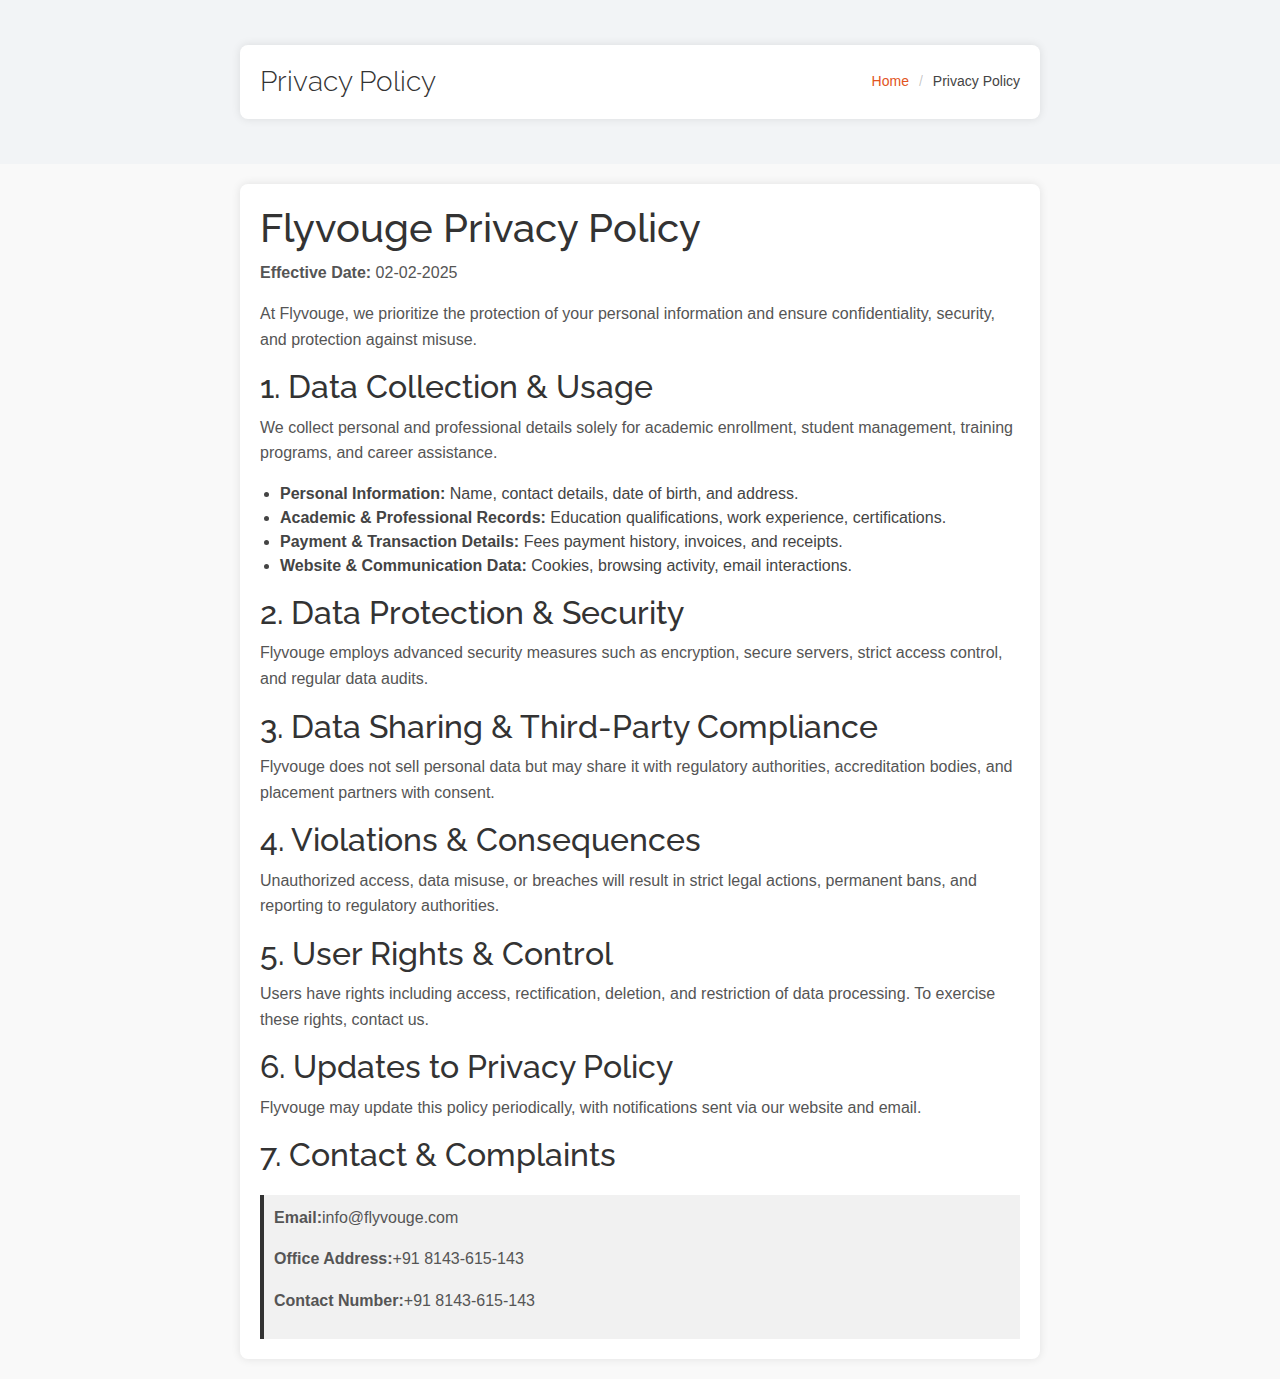
<file: privacy.html>
<!DOCTYPE html>
<html lang="en">

<head>

    <head>
        <meta charset="utf-8">
        <meta content="width=device-width, initial-scale=1.0" name="viewport">
        <meta name="description" content="">
        <meta name="keywords" content="">

          <!-- Favicons -->
  <link href="assets/img/Flyvouge.png" rel="icon">
  <link href="assets/img/Flyvouge.png" rel="icon">

  <!-- Meta  OG Property   -->
  <link rel="icon" href="https://www.flyvouge.com/assets/img/Flyvouge.png" type="image/png">
  <meta property="og:title" content="Flyvouge - The Advanced Aviation Academy">
  <meta property="og:site_name" content="Flyvouge">
  <meta property="og:description" content="The Advanced Aviation Academy">
  <meta property="og:url" content="https://www.flyvouge.com">
  <meta property="og:type" content="website">
  <meta property="og:image" content="https://www.flyvouge.com/assets/img/Flyvouge.png">
  <meta property="og:logo" content="https://www.flyvouge.com/assets/img/flyvouge.svg">
  <meta property="og:image:type" content="image/png">
  <meta property="og:image:width" content="1200">
  <meta property="og:image:height" content="630">

        <!-- Fonts -->
        <link href="https://fonts.googleapis.com" rel="preconnect">
        <link href="https://fonts.gstatic.com" rel="preconnect" crossorigin>
        <link
            href="https://fonts.googleapis.com/css2?family=Roboto:ital,wght@0,100;0,300;0,400;0,500;0,700;0,900;1,100;1,300;1,400;1,500;1,700;1,900&family=Poppins:ital,wght@0,100;0,200;0,300;0,400;0,500;0,600;0,700;0,800;0,900;1,100;1,200;1,300;1,400;1,500;1,600;1,700;1,800;1,900&family=Raleway:ital,wght@0,100;0,200;0,300;0,400;0,500;0,600;0,700;0,800;0,900;1,100;1,200;1,300;1,400;1,500;1,600;1,700;1,800;1,900&display=swap"
            rel="stylesheet">
        <!-- Icon Font Stylesheet -->
        <link href="https://cdnjs.cloudflare.com/ajax/libs/font-awesome/5.10.0/css/all.min.css" rel="stylesheet">
        <link href="https://cdn.jsdelivr.net/npm/bootstrap-icons@1.4.1/font/bootstrap-icons.css" rel="stylesheet">

        <!-- Vendor CSS Files -->
        <link href="assets/vendor/bootstrap/css/bootstrap.min.css" rel="stylesheet">
        <link href="assets/vendor/bootstrap-icons/bootstrap-icons.css" rel="stylesheet">
        <link href="assets/vendor/aos/aos.css" rel="stylesheet">
        <link href="assets/vendor/glightbox/css/glightbox.min.css" rel="stylesheet">
        <link href="assets/vendor/swiper/swiper-bundle.min.css" rel="stylesheet">

        <!-- Main CSS File -->
        <link href="assets/css/main.css" rel="stylesheet">

    </head>
    <style>
        body {
            font-family: Arial, sans-serif;
            margin: 0;
            padding: 0;
            background-color: #f9f9f9;
        }

        .container {
            max-width: 800px;
            margin: 20px auto;
            background: #fff;
            padding: 20px;
            border-radius: 8px;
            box-shadow: 0 0 10px rgba(0, 0, 0, 0.1);
        }

        h1,
        h2 {
            color: #333;
        }

        p {
            line-height: 1.6;
            color: #555;
        }

        ul {
            list-style-type: disc;
            padding-left: 20px;
        }

        .contact-info {
            margin-top: 20px;
            padding: 10px;
            background: #f1f1f1;
            border-left: 4px solid #333;
        }
    </style>

<body>
    <!-- Page Title -->
    <div class="page-title light-background">
        <div class="container d-lg-flex justify-content-between align-items-center">
            <h1 class="mb-2 mb-lg-0">Privacy Policy</h1>
            <nav class="breadcrumbs">
                <ol>
                    <li><a href="index.html">Home</a></li>
                    <li class="current">Privacy Policy</li>
                </ol>
            </nav>
        </div>
    </div><!-- End Page Title -->
    <div class="container">
        <h1>Flyvouge Privacy Policy</h1>
        <p><strong>Effective Date:</strong> 02-02-2025</p>
        <p>At Flyvouge, we prioritize the protection of your personal information and ensure confidentiality, security,
            and protection against misuse.</p>

        <h2>1. Data Collection & Usage</h2>
        <p>We collect personal and professional details solely for academic enrollment, student management, training
            programs, and career assistance.</p>
        <ul>
            <li><strong>Personal Information:</strong> Name, contact details, date of birth, and address.</li>
            <li><strong>Academic & Professional Records:</strong> Education qualifications, work experience,
                certifications.</li>
            <li><strong>Payment & Transaction Details:</strong> Fees payment history, invoices, and receipts.</li>
            <li><strong>Website & Communication Data:</strong> Cookies, browsing activity, email interactions.</li>
        </ul>

        <h2>2. Data Protection & Security</h2>
        <p>Flyvouge employs advanced security measures such as encryption, secure servers, strict access control, and
            regular data audits.</p>

        <h2>3. Data Sharing & Third-Party Compliance</h2>
        <p>Flyvouge does not sell personal data but may share it with regulatory authorities, accreditation bodies, and
            placement partners with consent.</p>

        <h2>4. Violations & Consequences</h2>
        <p>Unauthorized access, data misuse, or breaches will result in strict legal actions, permanent bans, and
            reporting to regulatory authorities.</p>

        <h2>5. User Rights & Control</h2>
        <p>Users have rights including access, rectification, deletion, and restriction of data processing. To exercise
            these rights, contact us.</p>

        <h2>6. Updates to Privacy Policy</h2>
        <p>Flyvouge may update this policy periodically, with notifications sent via our website and email.</p>

        <h2>7. Contact & Complaints</h2>
        <div class="contact-info">
            <p><strong>Email:</strong>info@flyvouge.com</p>
            <p><strong>Office Address:</strong>+91 8143-615-143</p>
            <p><strong>Contact Number:</strong>+91 8143-615-143</p>
        </div>
    </div>
</body>

</html>
</file>
<file: assets/css/main.css>
/* Fonts */
:root {
  --default-font: "Roboto",  system-ui, -apple-system, "Segoe UI", Roboto, "Helvetica Neue", Arial, "Noto Sans", "Liberation Sans", sans-serif, "Apple Color Emoji", "Segoe UI Emoji", "Segoe UI Symbol", "Noto Color Emoji";
  --heading-font: "Raleway",  sans-serif;
  --nav-font: "Poppins",  sans-serif;
}

/* Global Colors - The following color variables are used throughout the website. Updating them here will change the color scheme of the entire website */
:root { 
  --background-color: #ffffff; /* Background color for the entire website, including individual sections */
  --default-color: #444444; /* Default color used for the majority of the text content across the entire website */
  --heading-color: #556270; /* Color for headings, subheadings and title throughout the website */
  --accent-color: #d9232d; /* Accent color that represents your brand on the website. It's used for buttons, links, and other elements that need to stand out */
  --surface-color: #ffffff; /* The surface color is used as a background of boxed elements within sections, such as cards, icon boxes, or other elements that require a visual separation from the global background. */
  --contrast-color: #ffffff; /* Contrast color for text, ensuring readability against backgrounds of accent, heading, or default colors. */
}

/* Nav Menu Colors - The following color variables are used specifically for the navigation menu. They are separate from the global colors to allow for more customization options */
:root {
  --nav-color: #556270;  /* The default color of the main navmenu links */
  --nav-hover-color: #d9232d; /* Applied to main navmenu links when they are hovered over or active */
  --nav-mobile-background-color: #ffffff; /* Used as the background color for mobile navigation menu */
  --nav-dropdown-background-color: #ffffff; /* Used as the background color for dropdown items that appear when hovering over primary navigation items */
  --nav-dropdown-color: #556270; /* Used for navigation links of the dropdown items in the navigation menu. */
  --nav-dropdown-hover-color: #d9232d; /* Similar to --nav-hover-color, this color is applied to dropdown navigation links when they are hovered over. */
}

/* Color Presets - These classes override global colors when applied to any section or element, providing reuse of the sam color scheme. */

.light-background {
  --background-color: #f2f4f6;
  --surface-color: #ffffff;
}

.dark-background {
  --background-color: #3b4654;
  --default-color: #ffffff;
  --heading-color: #ffffff;
  --surface-color: #444e5b;
  --contrast-color: #ffffff;
}

/* Smooth scroll */
:root {
  scroll-behavior: smooth;
}

/*--------------------------------------------------------------
# General Styling & Shared Classes
--------------------------------------------------------------*/
body {
  color: var(--default-color);
  background-color: var(--background-color);
  font-family: var(--default-font);
}

a {
  color: #e25522;
  text-decoration: none;
  transition: 0.3s;
}

a:hover {
  color: color-mix(in srgb, #e25522, transparent 25%);
  text-decoration: none;
}

h1,
h2,
h3,
h4,
h5,
h6 {
  color: #0a2351;
  font-family: var(--heading-font);
}
.btn-primary {
  --bs-btn-color: #fff;
  --bs-btn-bg: #e25522;
  --bs-btn-border-color: #e25522;
  --bs-btn-hover-color: #fff;
  --bs-btn-hover-bg: #e25522;
  --bs-btn-hover-border-color: #e25522;
  --bs-btn-focus-shadow-rgb: 49, 132, 253;
  --bs-btn-active-color: #fff;
  --bs-btn-active-bg: #e25522;
  --bs-btn-active-border-color: #e25522;
  --bs-btn-active-shadow: inset 0 3px 5px rgba(0, 0, 0, 0.125);
  --bs-btn-disabled-color: #fff;
  --bs-btn-disabled-bg: #e25522;
  --bs-btn-disabled-border-color: #e25522;
}

/* PHP Email Form Messages
------------------------------*/
.php-email-form .error-message {
  display: none;
  background: #df1529;
  color: #ffffff;
  text-align: left;
  padding: 15px;
  margin-bottom: 24px;
  font-weight: 600;
}

.php-email-form .sent-message {
  display: none;
  color: #ffffff;
  background: #059652;
  text-align: center;
  padding: 15px;
  margin-bottom: 24px;
  font-weight: 600;
}

.php-email-form .loading {
  display: none;
  background: var(--surface-color);
  text-align: center;
  padding: 15px;
  margin-bottom: 24px;
}

.php-email-form .loading:before {
  content: "";
  display: inline-block;
  border-radius: 50%;
  width: 24px;  
  height: 24px;
  margin: 0 10px -6px 0;
  border: 3px solid #e25522;
  border-top-color: var(--surface-color);
  animation: php-email-form-loading 1s linear infinite;
}

@keyframes php-email-form-loading {
  0% {
    transform: rotate(0deg);
  }

  100% {
    transform: rotate(360deg);
  }
}

/*--------------------------------------------------------------
# Global Header
--------------------------------------------------------------*/
.header {
  position: relative !important;
  background-color: #fff;
  padding: 15px 0;
  transition: all 0.5s;
  z-index: 997;
}
.navmenu li{
  color: #0a2351;
}
/* .header .logo {
  line-height: 1;
}

.header .logo img {
  max-height: 36px;
  margin-right: 8px;
} */

.header .logo h1 {
  font-size: 28px;
  margin: 0;
  font-weight: 700;
  color: var(--heading-color);
  text-transform: uppercase;
}

.header .btn-getstarted,
.header .btn-getstarted:focus {
  color: var(--contrast-color);
  background: #e25522;
  font-size: 14px;
  padding: 8px 25px;
  margin: 0 0 0 30px;
  border-radius: 4px;
  transition: 0.3s;
}

.header .btn-getstarted:hover,
.header .btn-getstarted:focus:hover {
  color: var(--contrast-color);
  background: color-mix(in srgb, #e25522, transparent 15%);
}

@media (max-width: 1200px) {
  .header .logo {
    order: 1;
  }

  .header .btn-getstarted {
    order: 2;
    margin: 0 15px 0 0;
    padding: 6px 15px;
  }

  .header .navmenu {
    order: 3;
  }
}


/*--------------------------------------------------------------
# Navigation Menu
--------------------------------------------------------------*/
/* Navmenu - Desktop */
@media (min-width: 1200px) {
  .navmenu {
    padding: 0;
  }

  .navmenu ul {
    margin: 0;
    padding: 0;
    display: flex;
    list-style: none;
    align-items: center;
  }

  .navmenu li {
    position: relative;
  }

  .navmenu a,
  .navmenu a:focus {
    color: #0a2351;
    padding: 18px 15px;
    font-size: 15px;
    font-family: var(--nav-font);
    font-weight: 600;
    display: flex;
    align-items: center;
    justify-content: space-between;
    white-space: nowrap;
    transition: 0.3s;
  }

  .navmenu a i,
  .navmenu a:focus i {
    font-size: 12px;
    line-height: 0;
    margin-left: 5px;
    transition: 0.3s;
  }

  .navmenu li:last-child a {
    padding-right: 0;
  }

  .navmenu li:hover>a,
  .navmenu .active,
  .navmenu .active:focus {
    color: #e25522;
  }

  .navmenu .dropdown ul {
    margin: 0;
    padding: 10px 0;
    background: var(--nav-dropdown-background-color);
    display: block;
    position: absolute;
    visibility: hidden;
    left: 14px;
    top: 130%;
    opacity: 0;
    transition: 0.3s;
    border-radius: 4px;
    z-index: 99;
    box-shadow: 0px 0px 30px rgba(0, 0, 0, 0.1);
  }

  .navmenu .dropdown ul li {
    min-width: 200px;
  }

  .navmenu .dropdown ul a {
    padding: 10px 20px;
    font-size: 15px;
    text-transform: none;
    color: var(--nav-dropdown-color);
  }

  .navmenu .dropdown ul a i {
    font-size: 12px;
  }

  .navmenu .dropdown ul a:hover,
  .navmenu .dropdown ul .active:hover,
  .navmenu .dropdown ul li:hover>a {
    color: var(--nav-dropdown-hover-color);
  }

  .navmenu .dropdown:hover>ul {
    opacity: 1;
    top: 100%;
    visibility: visible;
  }

  .navmenu .dropdown .dropdown ul {
    top: 0;
    left: -90%;
    visibility: hidden;
  }

  .navmenu .dropdown .dropdown:hover>ul {
    opacity: 1;
    top: 0;
    left: -100%;
    visibility: visible;
  }
  .hero .carousel-container {
    width: 90%;
    padding: 15px;
}
.hero h2 {
    font-size: 24px;
}
.hero p {
    font-size: 14px;
}
}

/* Navmenu - Mobile */
@media (max-width: 1199px) {
  .mobile-nav-toggle {
    color: #0a2351;
    font-size: 28px;
    line-height: 0;
    margin-right: 10px;
    cursor: pointer;
    transition: color 0.3s;
  }

  .navmenu {
    padding: 0;
    z-index: 9997;
  }

  .navmenu ul {
    display: none;
    list-style: none;
    position: absolute;
    inset: 60px 20px 20px 20px;
    padding: 10px 0;
    margin: 0;
    border-radius: 6px;
    background-color: var(--nav-mobile-background-color);
    overflow-y: auto;
    transition: 0.3s;
    z-index: 9998;
    box-shadow: 0px 0px 30px rgba(0, 0, 0, 0.1);
  }

  .navmenu a,
  .navmenu a:focus {
    color: #0a2351;
    padding: 10px 20px;
    font-family: var(--nav-font);
    font-size: 17px;
    font-weight: 500;
    display: flex;
    align-items: center;
    justify-content: space-between;
    white-space: nowrap;
    transition: 0.3s;
  }

  .navmenu a i,
  .navmenu a:focus i {
    font-size: 12px;
    line-height: 0;
    margin-left: 5px;
    width: 30px;
    height: 30px;
    display: flex;
    align-items: center;
    justify-content: center;
    border-radius: 50%;
    transition: 0.3s;
    background-color: color-mix(in srgb, #e25522, transparent 90%);
  }

  .navmenu a i:hover,
  .navmenu a:focus i:hover {
    background-color: #e25522;
    color: var(--contrast-color);
  }

  .navmenu a:hover,
  .navmenu .active,
  .navmenu .active:focus {
    color: var(--nav-dropdown-hover-color);
  }

  .navmenu .active i,
  .navmenu .active:focus i {
    background-color: #e25522;
    color: var(--contrast-color);
    transform: rotate(180deg);
  }

  .navmenu .dropdown ul {
    position: static;
    display: none;
    z-index: 99;
    padding: 10px 0;
    margin: 10px 20px;
    background-color: var(--nav-dropdown-background-color);
    border: 1px solid color-mix(in srgb, var(--default-color), transparent 90%);
    box-shadow: none;
    transition: all 0.5s ease-in-out;
  }

  .navmenu .dropdown ul ul {
    background-color: rgba(33, 37, 41, 0.1);
  }

  .navmenu .dropdown>.dropdown-active {
    display: block;
    background-color: rgba(33, 37, 41, 0.03);
  }

  .mobile-nav-active {
    overflow: hidden;
  }

  .mobile-nav-active .mobile-nav-toggle {
    color: #0a2351;
    position: absolute;
    font-size: 32px;
    top: 15px;
    right: 15px;
    margin-right: 0;
    z-index: 9999;
  }

  .mobile-nav-active .navmenu {
    position: fixed;
    overflow: hidden;
    inset: 0;
    background: rgba(33, 37, 41, 0.8);
    transition: 0.3s;
  }

  .mobile-nav-active .navmenu>ul {
    display: block;
  }
  .hero .carousel-container {
    width: 90%;
    padding: 15px;
}
.hero h2 {
    font-size: 24px;
}
.hero p {
    font-size: 14px;
}
}

/*--------------------------------------------------------------
# Global Footer
--------------------------------------------------------------*/
.footer {
  color:#fff;
  background-color: #2C3E50;
  font-size: 14px;
  position: relative;
}

.footer .footer-top {
  padding-top: 50px;
  border-top: 1px solid color-mix(in srgb, var(--default-color), transparent 90%);
}

.footer .footer-about .logo {
  line-height: 1;
  margin-bottom: 25px;
}

/* .footer .footer-about .logo img {
  max-height: 40px;
  margin-right: 6px;
} */

.footer .footer-about .logo span {
  font-size: 26px;
  font-weight: 700;
  letter-spacing: 1px;
  font-family: var(--heading-font);
  color: var(--heading-color);
}

.footer .footer-about p {
  font-size: 14px;
  font-family: var(--heading-font);
}

.footer .social-links a {
  display: flex;
  align-items: center;
  justify-content: center;
  width: 40px;
  height: 40px;
  border-radius: 50%;
  border: 1px solid color-mix(in srgb, #fff, transparent 50%);
  font-size: 16px;
  color: color-mix(in srgb, #fff, transparent 30%);
  margin-right: 10px;
  transition: 0.3s;
}

.footer .social-links a:hover {
  color: #e25522;
  border-color: #e25522;
}

.footer h4 {
  font-size: 16px;
  font-weight: bold;
  position: relative;
  padding-bottom: 12px;
}

.footer .footer-links {
  margin-bottom: 30px;
}

.footer .footer-links ul {
  list-style: none;
  padding: 0;
  margin: 0;
}

.footer .footer-links ul i {
  padding-right: 2px;
  font-size: 12px;
  line-height: 0;
}

.footer .footer-links ul li {
  padding: 10px 0;
  display: flex;
  align-items: center;
}

.footer .footer-links ul li:first-child {
  padding-top: 0;
}

.footer .footer-links ul a {
  color:#fff;
  display: inline-block;
  line-height: 1;
}

.footer .footer-links ul a:hover {
  color: #e25522;
}

.footer .footer-contact p {
  margin-bottom: 5px;
}

.footer .footer-newsletter .newsletter-form {
  margin-top: 30px;
  margin-bottom: 15px;
  padding: 6px 8px;
  position: relative;
  border-radius: 4px;
  border: 1px solid color-mix(in srgb, var(--default-color), transparent 80%);
  display: flex;
  background-color: var(--surface-color);
  transition: 0.3s;
}

.footer .footer-newsletter .newsletter-form:focus-within {
  border-color: #e25522;
}

.footer .footer-newsletter .newsletter-form input[type=email] {
  border: 0;
  padding: 4px;
  width: 100%;
  background-color: var(--surface-color);
  color: var(--default-color);
}

.footer .footer-newsletter .newsletter-form input[type=email]:focus-visible {
  outline: none;
}

.footer .footer-newsletter .newsletter-form input[type=submit] {
  border: 0;
  font-size: 16px;
  padding: 0 20px;
  margin: -7px -9px -7px 0;
  background: #e25522;
  color: var(--contrast-color);
  transition: 0.3s;
  border-radius: 0 4px 4px 0;
}

.footer .footer-newsletter .newsletter-form input[type=submit]:hover {
  background: color-mix(in srgb, #e25522, transparent 20%);
}

.footer .copyright {
  padding: 25px 0;
  border-top: 1px solid color-mix(in srgb, var(--default-color), transparent 90%);
}

.footer .copyright p {
  margin-bottom: 0;
}

.footer .credits {
  margin-top: 6px;
  font-size: 13px;
}

/*--------------------------------------------------------------
# Preloader
--------------------------------------------------------------*/
#preloader {
  position: fixed;
  inset: 0;
  z-index: 999999;
  overflow: hidden;
  background: var(--background-color);
  transition: all 0.6s ease-out;
}

#preloader:before {
  content: "";
  position: fixed;
  top: calc(50% - 30px);
  left: calc(50% - 30px);
  border: 6px solid #ffffff;
  border-color: #e25522 transparent #e25522 transparent;
  border-radius: 50%;
  width: 60px;
  height: 60px;
  animation: animate-preloader 1.5s linear infinite;
}

@keyframes animate-preloader {
  0% {
    transform: rotate(0deg);
  }

  100% {
    transform: rotate(360deg);
  }
}

/*--------------------------------------------------------------
# Scroll Top Button
--------------------------------------------------------------*/
.scroll-top {
  position: fixed;
  visibility: hidden;
  opacity: 0;
  right: 15px;
  bottom: 15px;
  z-index: 99999;
  background-color: #e25522;
  width: 40px;
  height: 40px;
  border-radius: 4px;
  transition: all 0.4s;
}

.scroll-top i {
  font-size: 24px;
  color: var(--contrast-color);
  line-height: 0;
}

.scroll-top:hover {
  background-color: color-mix(in srgb, #e25522, transparent 20%);
  color: var(--contrast-color);
}

.scroll-top.active {
  visibility: visible;
  opacity: 1;
}

/*--------------------------------------------------------------
# Disable aos animation delay on mobile devices
--------------------------------------------------------------*/
@media screen and (max-width: 768px) {
  [data-aos-delay] {
    transition-delay: 0 !important;
  }
}

/*--------------------------------------------------------------
# Global Page Titles & Breadcrumbs
--------------------------------------------------------------*/
.page-title {
  color: var(--default-color);
  background-color: var(--background-color);
  padding: 25px 0;
  position: relative;
}

.page-title h1 {
  font-size: 28px;
  font-weight: 300;
}

.page-title .breadcrumbs ol {
  display: flex;
  flex-wrap: wrap;
  list-style: none;
  padding: 0;
  margin: 0;
  font-size: 14px;
  font-weight: 400;
}

.page-title .breadcrumbs ol li+li {
  padding-left: 10px;
}

.page-title .breadcrumbs ol li+li::before {
  content: "/";
  display: inline-block;
  padding-right: 10px;
  color: color-mix(in srgb, var(--default-color), transparent 70%);
}

/*--------------------------------------------------------------
# Global Sections
--------------------------------------------------------------*/
section,
.section {
  color: var(--default-color);
  background-color: var(--background-color);
  padding: 60px 0;
  scroll-margin-top: 90px;
  overflow: clip;
}

@media (max-width: 1199px) {

  section,
  .section {
    scroll-margin-top: 66px;
  }
}

/*--------------------------------------------------------------
# Global Section Titles
--------------------------------------------------------------*/
.section-title {
  padding-bottom: 60px;
  position: relative;
}

.section-title h2 {
  font-size: 14px;
  font-weight: 800;
  padding: 0;
  line-height: 1px;
  margin: 0;
  letter-spacing: 1.5px;
  text-transform: uppercase;
  color: color-mix(in srgb, #0a2351, transparent 50%);
  position: relative;
}

.section-title h2::after {
  content: "";
  width: 120px;
  height: 1px;
  display: inline-block;
  background: #e25522;
  margin: 4px 10px;
}

.section-title p {
  color: var(--heading-color);
  margin: 0;
  font-size: 28px;
  font-weight: 700;
  text-transform: uppercase;
  font-family: var(--heading-font);
}

/*--------------------------------------------------------------
# Hero Section
--------------------------------------------------------------*/
.hero {
  padding: 0;
}

.hero .carousel {
  width: 100%;
  min-height: calc(100vh - 90px);
  padding: 0;
  margin: 0;
  background-color: var(--background-color);
  position: relative;
}

@media (max-width: 1200px) {
  .hero .carousel {
    min-height: calc(100vh - 66px);
  }
}

.hero img {
  position: absolute;
  inset: 0;
  display: block;
  width: 100%;
  height: 100%;
  object-fit: cover;
  z-index: 1;
}

.hero .carousel-item {
  position: absolute;
  inset: 0;
  background-size: cover;
  background-position: center;
  background-repeat: no-repeat;
  overflow: hidden;
}

.hero .carousel-item:before {
  content: "";
  background: color-mix(in srgb, var(--background-color), transparent 50%);
  position: absolute;
  inset: 0;
  z-index: 2;
}

.hero .carousel-container {
  position: absolute;
  inset: 90px 64px 64px 64px;
  display: flex;
  justify-content: center;
  align-items: center;
  flex-direction: column;
  z-index: 3;
}

.hero h2 {
  margin-bottom: 30px;
  font-size: 48px;
  font-weight: 700;
  animation: fadeInDown 1s both;
}

@media (max-width: 768px) {
  .hero h2 {
    font-size: 30px;
  }
}

.hero p {
  animation: fadeInDown 1s both 0.2s;
}

@media (min-width: 1024px) {

  .hero h2,
  .hero p {
    max-width: 60%;
  }
}

.hero .btn-get-started {
  color: var(--contrast-color);
  background: #e25522;
  font-family: var(--heading-font);
  font-weight: 500;
  font-size: 15px;
  letter-spacing: 1px;
  display: inline-block;
  padding: 8px 32px;
  border-radius: 4px;
  transition: 0.5s;
  margin: 10px;
  animation: fadeInUp 1s both 0.4s;
}

.hero .btn-get-started:hover {
  background: color-mix(in srgb, #e25522, transparent 20%);
}

.hero .carousel-control-prev,
.hero .carousel-control-next {
  width: 10%;
  transition: 0.3s;
  opacity: 0.5;
}

.hero .carousel-control-prev:focus,
.hero .carousel-control-next:focus {
  opacity: 0.5;
}

.hero .carousel-control-prev:hover,
.hero .carousel-control-next:hover {
  opacity: 0.9;
}

@media (min-width: 1024px) {

  .hero .carousel-control-prev,
  .hero .carousel-control-next {
    width: 5%;
  }
}

.hero .carousel-control-next-icon,
.hero .carousel-control-prev-icon {
  font-size: 32px;
  line-height: 1;
}

.hero .carousel-indicators {
  list-style: none;
}

.hero .carousel-indicators li {
  cursor: pointer;
}

@keyframes fadeInUp {
  from {
    opacity: 0;
    transform: translate3d(0, 100%, 0);
  }

  to {
    opacity: 1;
    transform: translate3d(0, 0, 0);
  }
}

@keyframes fadeInDown {
  from {
    opacity: 0;
    transform: translate3d(0, -100%, 0);
  }

  to {
    opacity: 1;
    transform: translate3d(0, 0, 0);
  }
}

/*--------------------------------------------------------------
# About Section
--------------------------------------------------------------*/
.about ul {
  list-style: none;
  padding: 0;
}

.about ul li {
  padding-bottom: 5px;
  display: flex;
  align-items: center;
}

.about ul i {
  font-size: 20px;
  padding-right: 4px;
  color: #e25522;
}

.about .read-more {
  background: #e25522;
  color: var(--contrast-color);
  font-family: var(--heading-font);
  font-weight: 500;
  font-size: 16px;
  letter-spacing: 1px;
  padding: 10px 28px;
  border-radius: 5px;
  transition: 0.3s;
  display: inline-flex;
  align-items: center;
  justify-content: center;
}

.about .read-more i {
  font-size: 18px;
  margin-left: 5px;
  line-height: 0;
  transition: 0.3s;
}

.about .read-more:hover {
  background: color-mix(in srgb, #e25522, transparent 20%);
}

.about .read-more:hover i {
  transform: translate(5px, 0);
}

/*--------------------------------------------------------------
# Clients Section
--------------------------------------------------------------*/
.clients {
  padding: 20px 0;
}

.clients .client-logo {
  display: flex;
  justify-content: center;
  align-items: center;
  overflow: hidden;
}

.clients .client-logo img {
  padding: 20px 40px;
  max-width: 90%;
  transition: 0.3s;
  opacity: 0.5;
  filter: grayscale(100);
}

.clients .client-logo img:hover {
  filter: none;
  opacity: 1;
}

@media (max-width: 640px) {
  .clients .client-logo img {
    padding: 20px;
  }
}

/*--------------------------------------------------------------
# Services Section
--------------------------------------------------------------*/
/*--------------------------------------------------------------
# Services Section
--------------------------------------------------------------*/
.services .service-item {
  background-color: var(--surface-color);
  box-shadow: 0px 5px 90px 0px rgba(0, 0, 0, 0.1);
  padding: 60px 30px;
  transition: all ease-in-out 0.3s;
  border-radius: 18px;
  border-bottom: 5px solid var(--surface-color);
  height: 100%;
}

.services .service-item .icon {
  color: var(--contrast-color);
  background: #e25522;
  margin: 0;
  width: 64px;
  height: 64px;
  border-radius: 50px;
  display: flex;
  align-items: center;
  justify-content: center;
  margin-bottom: 20px;
  font-size: 28px;
  transition: ease-in-out 0.3s;
}

.services .service-item h3 {
  font-weight: 700;
  margin: 10px 0 15px 0;
  font-size: 22px;
  transition: ease-in-out 0.3s;
}

.services .service-item p {
  line-height: 24px;
  font-size: 14px;
  margin-bottom: 0;
}

@media (min-width: 1365px) {
  .services .service-item:hover {
    transform: translateY(-10px);
    border-color: #e25522;
  }

  .services .service-item:hover h3 {
    color: #e25522;
  }
}

/*--------------------------------------------------------------
# Portfolio Section
--------------------------------------------------------------*/
.portfolio .portfolio-filters {
  padding: 0;
  margin: 0 auto 20px auto;
  list-style: none;
  text-align: center;
}

.portfolio .portfolio-filters li {
  cursor: pointer;
  display: inline-block;
  padding: 8px 20px;
  margin: 0;
  font-size: 15px;
  font-weight: 500;
  line-height: 1;
  margin-bottom: 5px;
  border-radius: 4px;
  transition: all 0.3s ease-in-out;
  font-family: var(--heading-font);
}

.portfolio .portfolio-filters li:hover,
.portfolio .portfolio-filters li.filter-active {
  color: var(--contrast-color);
  background-color: #e25522;
}

.portfolio .portfolio-filters li:first-child {
  margin-left: 0;
}

.portfolio .portfolio-filters li:last-child {
  margin-right: 0;
}

@media (max-width: 575px) {
  .portfolio .portfolio-filters li {
    font-size: 14px;
    margin: 0 0 10px 0;
  }
}

.portfolio .portfolio-item {
  position: relative;
  overflow: hidden;
}

.portfolio .portfolio-item .portfolio-info {
  opacity: 0;
  position: absolute;
  left: 12px;
  right: 12px;
  bottom: -100%;
  z-index: 3;
  transition: all ease-in-out 0.5s;
  background: color-mix(in srgb, var(--surface-color), transparent 10%);
  padding: 15px;
}

.portfolio .portfolio-item .portfolio-info h4 {
  font-size: 18px;
  font-weight: 600;
  padding-right: 50px;
}

.portfolio .portfolio-item .portfolio-info p {
  color: color-mix(in srgb, var(--default-color), transparent 30%);
  font-size: 14px;
  margin-bottom: 0;
  padding-right: 50px;
}

.portfolio .portfolio-item .portfolio-info .preview-link,
.portfolio .portfolio-item .portfolio-info .details-link {
  position: absolute;
  right: 50px;
  font-size: 24px;
  top: calc(50% - 14px);
  color: color-mix(in srgb, var(--default-color), transparent 30%);
  transition: 0.3s;
  line-height: 0;
}

.portfolio .portfolio-item .portfolio-info .preview-link:hover,
.portfolio .portfolio-item .portfolio-info .details-link:hover {
  color: #e25522;
}

.portfolio .portfolio-item .portfolio-info .details-link {
  right: 14px;
  font-size: 28px;
}

.portfolio .portfolio-item:hover .portfolio-info {
  opacity: 1;
  bottom: 0;
}

/*--------------------------------------------------------------
# About 2 Section
--------------------------------------------------------------*/
.about-2 .about-img {
  position: relative;
  margin: 60px 0 0 60px;
}

.about-2 .about-img:before {
  position: absolute;
  inset: -60px 0 0 -60px;
  content: "";
  background: url("../img/about-bg.png") top left;
  background-repeat: no-repeat;
  z-index: 1;
}

.about-2 .about-img img {
  position: relative;
  z-index: 2;
}

@media (max-width: 575px) {
  .about-2 .about-img {
    margin: 30px 0 0 30px;
  }

  .about-2 .about-img:before {
    inset: -30px 0 0 -30px;
  }
}

.about-2 h3 {
  font-weight: 300;
  font-size: 32px;
  margin-bottom: 20px;
}

@media (max-width: 768px) {
  .about-2 h3 {
    font-size: 28px;
  }
}

.about-2 .nav-pills {
  border-bottom: 1px solid color-mix(in srgb, var(--default-color), transparent 85%);
}

.about-2 .nav-pills li+li {
  margin-left: 40px;
}

.about-2 .nav-link {
  background: none;
  font-size: 18px;
  font-weight: 400;
  color: var(--default-color);
  padding: 12px 0;
  margin-bottom: -2px;
  border-radius: 0;
}

.about-2 .nav-link.active {
  color: #e25522;
  background: none;
  border-bottom: 3px solid #e25522;
}

@media (max-width: 575px) {
  .about-2 .nav-link {
    font-size: 16px;
  }
}

.about-2 .tab-content h4 {
  font-size: 18px;
  margin: 0;
  font-weight: 700;
  color: var(--default-color);
}

.about-2 .tab-content i {
  font-size: 22px;
  line-height: 0;
  margin-right: 8px;
  color: #e25522;
}

/*--------------------------------------------------------------
# Stats Section
--------------------------------------------------------------*/
.stats {
  padding: 10px 0;
}

.stats .stats-item {
  padding: 30px;
  width: 100%;
}

.stats .stats-item span {
  color: var(--heading-color);
  font-size: 48px;
  display: block;
  font-weight: 700;
  margin-bottom: 20px;
  padding-bottom: 20px;
  position: relative;
}

.stats .stats-item span:after {
  content: "";
  position: absolute;
  display: block;
  width: 25px;
  height: 3px;
  background: #e25522;
  left: 0;
  right: 0;
  bottom: 0;
  margin: auto;
}

.stats .stats-item p {
  color: color-mix(in srgb, var(--default-color), transparent 40%);
  padding: 0;
  margin: 0;
  font-family: var(--heading-font);
  font-weight: 500;
}

/*--------------------------------------------------------------
# Skills Section
--------------------------------------------------------------*/
.skills .progress {
  height: 60px;
  display: block;
  background: none;
  border-radius: 0;
}

.skills .progress .skill {
  color: var(--heading-color);
  padding: 0;
  margin: 0 0 6px 0;
  text-transform: uppercase;
  display: block;
  font-weight: 600;
  font-family: var(--heading-font);
}

.skills .progress .skill .val {
  float: right;
  font-style: normal;
}

.skills .progress-bar-wrap {
  background: color-mix(in srgb, var(--default-color), transparent 90%);
  height: 10px;
}

.skills .progress-bar {
  width: 1px;
  height: 10px;
  transition: 0.9s;
  background-color: #e25522;
}

/*--------------------------------------------------------------
# Team Section
--------------------------------------------------------------*/
.team .team-member {
  background-color: var(--surface-color);
  box-shadow: 0px 2px 15px rgba(0, 0, 0, 0.1);
  position: relative;
  border-radius: 5px;
  transition: 0.5s;
  padding: 30px;
  height: 100%;
}

@media (max-width: 468px) {
  .team .team-member {
    flex-direction: column;
    justify-content: center !important;
    align-items: center !important;
  }
}

.team .team-member .pic {
  overflow: hidden;
  width: 150px;
  border-radius: 5px;
  flex-shrink: 0;
}

.team .team-member .pic img {
  transition: ease-in-out 0.3s;
}

.team .team-member:hover {
  transform: translateY(-10px);
}

.team .team-member .member-info {
  padding-left: 30px;
}

@media (max-width: 468px) {
  .team .team-member .member-info {
    padding: 30px 0 0 0;
    text-align: center;
  }
}

.team .team-member h4 {
  font-weight: 700;
  margin-bottom: 5px;
  font-size: 20px;
}

.team .team-member span {
  display: block;
  font-size: 15px;
  padding-bottom: 10px;
  position: relative;
  font-weight: 500;
}

.team .team-member span::after {
  content: "";
  position: absolute;
  display: block;
  width: 50px;
  height: 1px;
  background: color-mix(in srgb, var(--default-color), transparent 85%);
  bottom: 0;
  left: 0;
}

@media (max-width: 468px) {
  .team .team-member span::after {
    left: calc(50% - 25px);
  }
}

.team .team-member p {
  margin: 10px 0 0 0;
  font-size: 14px;
}

.team .team-member .social {
  margin-top: 12px;
  display: flex;
  align-items: center;
  justify-content: start;
  width: 100%;
}

@media (max-width: 468px) {
  .team .team-member .social {
    justify-content: center;
  }
}

.team .team-member .social a {
  background: color-mix(in srgb, var(--default-color), transparent 94%);
  transition: ease-in-out 0.3s;
  display: flex;
  align-items: center;
  justify-content: center;
  border-radius: 5px;
  width: 36px;
  height: 36px;
}

.team .team-member .social a i {
  color: color-mix(in srgb, var(--default-color), transparent 20%);
  font-size: 16px;
  margin: 0 2px;
}

.team .team-member .social a:hover {
  background: #e25522;
}

.team .team-member .social a:hover i {
  color: var(--contrast-color);
}

.team .team-member .social a+a {
  margin-left: 8px;
}

/*--------------------------------------------------------------
# Testimonials Section
--------------------------------------------------------------*/
.testimonials .testimonial-item {
  background-color: var(--surface-color);
  box-shadow: 0px 2px 12px rgba(0, 0, 0, 0.1);
  padding: 30px;
  position: relative;
  height: 100%;
}

.testimonials .testimonial-item .testimonial-img {
  width: 90px;
  border-radius: 50px;
  border: 6px solid var(--background-color);
  float: left;
  margin: 0 10px 0 0;
}

.testimonials .testimonial-item h3 {
  font-size: 18px;
  font-weight: bold;
  margin: 10px 0 5px 0;
}

.testimonials .testimonial-item h4 {
  font-size: 14px;
  color: color-mix(in srgb, var(--default-color), transparent 20%);
  margin: 0;
}

.testimonials .testimonial-item .stars {
  margin: 10px 0;
}

.testimonials .testimonial-item .stars i {
  color: #ffc107;
  margin: 0 1px;
}

.testimonials .testimonial-item .quote-icon-left,
.testimonials .testimonial-item .quote-icon-right {
  color: color-mix(in srgb, #e25522, transparent 50%);
  font-size: 26px;
  line-height: 0;
}

.testimonials .testimonial-item .quote-icon-left {
  display: inline-block;
  left: -5px;
  position: relative;
}

.testimonials .testimonial-item .quote-icon-right {
  display: inline-block;
  right: -5px;
  position: relative;
  top: 10px;
  transform: scale(-1, -1);
}

.testimonials .testimonial-item p {
  font-style: italic;
  margin: 15px 0 0 0;
  padding: 0;
}

/*--------------------------------------------------------------
# Features Section
--------------------------------------------------------------*/
.features {
  overflow: hidden;
}

.features .nav-tabs {
  border: 0;
}

.features .nav-link {
  border: 0;
  padding: 12px 15px 12px 0;
  transition: 0.3s;
  color: var(--default-color);
  border-radius: 0;
  border-right: 2px solid color-mix(in srgb, var(--default-color), transparent 90%);
  font-weight: 600;
  font-size: 15px;
}

.features .nav-link:hover {
  color: #e25522;
}

.features .nav-link.active {
  color: #e25522;
  border-color: #e25522;
  background-color: var(--background-color);
}

.features .tab-pane.active {
  animation: fadeIn 0.5s ease-out;
}

.features .details h3 {
  font-size: 26px;
  font-weight: 600;
  margin-bottom: 20px;
}

.features .details p {
  color: color-mix(in srgb, var(--default-color), transparent 20%);
}

.features .details p:last-child {
  margin-bottom: 0;
}

@media (max-width: 992px) {
  .features .nav-link {
    border: 0;
    padding: 15px;
  }

  .features .nav-link.active {
    color: #e25522;
    background: #e25522;
  }
}

/*--------------------------------------------------------------
# Service Details Section
--------------------------------------------------------------*/
.service-details .services-list {
  background-color: var(--surface-color);
  padding: 10px 30px;
  border: 1px solid color-mix(in srgb, var(--default-color), transparent 90%);
  margin-bottom: 20px;
}

.service-details .services-list a {
  display: block;
  line-height: 1;
  padding: 8px 0 8px 15px;
  border-left: 3px solid color-mix(in srgb, var(--default-color), transparent 70%);
  margin: 20px 0;
  color: color-mix(in srgb, var(--default-color), transparent 20%);
  transition: 0.3s;
}

.service-details .services-list a.active {
  color: var(--heading-color);
  font-weight: 700;
  border-color: #e25522;
}

.service-details .services-list a:hover {
  border-color: #e25522;
}

.service-details .services-img {
  margin-bottom: 20px;
}

.service-details h3 {
  font-size: 26px;
  font-weight: 700;
}

.service-details h4 {
  font-size: 20px;
  font-weight: 700;
}

.service-details p {
  font-size: 15px;
}

.service-details ul {
  list-style: none;
  padding: 0;
  font-size: 15px;
}

.service-details ul li {
  padding: 5px 0;
  display: flex;
  align-items: center;
}

.service-details ul i {
  font-size: 20px;
  margin-right: 8px;
  color: #e25522;
}

/*--------------------------------------------------------------
# Portfolio Details Section
--------------------------------------------------------------*/
.portfolio-details .portfolio-details-slider img {
  width: 100%;
}

.portfolio-details .portfolio-details-slider .swiper-pagination {
  margin-top: 20px;
  position: relative;
}

.portfolio-details .portfolio-details-slider .swiper-pagination .swiper-pagination-bullet {
  width: 12px;
  height: 12px;
  background-color: color-mix(in srgb, var(--default-color), transparent 85%);
  opacity: 1;
}

.portfolio-details .portfolio-details-slider .swiper-pagination .swiper-pagination-bullet-active {
  background-color: #e25522;
}

.portfolio-details .portfolio-info {
  background-color: var(--surface-color);
  padding: 30px;
  box-shadow: 0px 0 30px rgba(0, 0, 0, 0.1);
}

.portfolio-details .portfolio-info h3 {
  font-size: 22px;
  font-weight: 700;
  margin-bottom: 20px;
  padding-bottom: 20px;
  border-bottom: 1px solid color-mix(in srgb, var(--default-color), transparent 85%);
}

.portfolio-details .portfolio-info ul {
  list-style: none;
  padding: 0;
  font-size: 15px;
}

.portfolio-details .portfolio-info ul li+li {
  margin-top: 10px;
}

.portfolio-details .portfolio-description {
  padding-top: 30px;
}

.portfolio-details .portfolio-description h2 {
  font-size: 26px;
  font-weight: 700;
  margin-bottom: 20px;
}

.portfolio-details .portfolio-description p {
  padding: 0;
  color: color-mix(in srgb, var(--default-color), transparent 30%);
}

/*--------------------------------------------------------------
# Pricing Section
--------------------------------------------------------------*/
.pricing .pricing-item {
  background-color: var(--surface-color);
  box-shadow: 0px 0px 4px rgba(0, 0, 0, 0.1);
  padding: 20px;
  text-align: center;
  border-radius: 5px;
  position: relative;
  overflow: hidden;
}

.pricing .pricing-item h3 {
  font-weight: 400;
  margin: -20px -20px 20px -20px;
  padding: 20px 15px;
  font-size: 16px;
  font-weight: 600;
  color: color-mix(in srgb, var(--default-color), transparent 20%);
  background: color-mix(in srgb, var(--default-color), transparent 95%);
}

.pricing .pricing-item h4 {
  font-size: 36px;
  font-weight: 600;
  font-family: var(--heading-font);
}

.pricing .pricing-item h4 sup {
  font-size: 20px;
  top: -15px;
  left: -3px;
}

.pricing .pricing-item h4 span {
  color: color-mix(in srgb, var(--default-color), transparent 40%);
  font-size: 16px;
  font-weight: 300;
}

.pricing .pricing-item ul {
  padding: 15px 0;
  list-style: none;
  text-align: center;
  line-height: 20px;
  font-size: 14px;
}

.pricing .pricing-item ul li {
  padding-bottom: 16px;
}

.pricing .pricing-item ul i {
  color: #e25522;
  font-size: 18px;
  padding-right: 4px;
}

.pricing .pricing-item ul .na {
  color: color-mix(in srgb, var(--default-color), transparent 40%);
  text-decoration: line-through;
}

.pricing .btn-wrap {
  background: color-mix(in srgb, var(--default-color), transparent 95%);
  margin: 0 -20px -20px -20px;
  padding: 20px 15px;
  text-align: center;
}

.pricing .btn-buy {
  background: #e25522;
  color: var(--contrast-color);
  display: inline-block;
  padding: 8px 35px 10px 35px;
  border-radius: 4px;
  transition: none;
  font-size: 14px;
  font-weight: 400;
  font-family: var(--heading-font);
  font-weight: 600;
  transition: 0.3s;
}

.pricing .btn-buy:hover {
  background: color-mix(in srgb, #e25522, transparent 20%);
}

.pricing .featured h3 {
  background: #e25522;
  color: var(--contrast-color);
}

.pricing .advanced {
  background: #e25522;
  color: var(--contrast-color);
  width: 200px;
  position: absolute;
  top: 18px;
  right: -68px;
  transform: rotate(45deg);
  z-index: 1;
  font-size: 14px;
  padding: 1px 0 3px 0;
}

/*--------------------------------------------------------------
# Blog Posts Section
--------------------------------------------------------------*/
.blog-posts article {
  background-color: var(--surface-color);
  box-shadow: 0 4px 16px rgba(0, 0, 0, 0.1);
  padding: 30px;
  height: 100%;
}

.blog-posts .post-img {
  max-height: 440px;
  margin: -30px -30px 0 -30px;
  overflow: hidden;
}

.blog-posts .title {
  font-size: 24px;
  font-weight: 700;
  padding: 0;
  margin: 30px 0;
}

.blog-posts .title a {
  color: var(--heading-color);
  transition: 0.3s;
}

.blog-posts .title a:hover {
  color: #e25522;
}

.blog-posts .meta-top {
  margin-top: 20px;
  color: color-mix(in srgb, var(--default-color), transparent 40%);
}

.blog-posts .meta-top ul {
  display: flex;
  flex-wrap: wrap;
  list-style: none;
  align-items: center;
  padding: 0;
  margin: 0;
}

.blog-posts .meta-top ul li+li {
  padding-left: 20px;
}

.blog-posts .meta-top i {
  font-size: 16px;
  margin-right: 8px;
  line-height: 0;
  color: color-mix(in srgb, var(--default-color), transparent 20%);
}

.blog-posts .meta-top a {
  color: color-mix(in srgb, var(--default-color), transparent 40%);
  font-size: 14px;
  display: inline-block;
  line-height: 1;
}

.blog-posts .content {
  margin-top: 20px;
}

.blog-posts .content .read-more {
  text-align: right;
}

.blog-posts .content .read-more a {
  background: #e25522;
  color: var(--contrast-color);
  display: inline-block;
  padding: 8px 30px;
  transition: 0.3s;
  font-size: 14px;
  border-radius: 4px;
}

.blog-posts .content .read-more a:hover {
  background: color-mix(in srgb, #e25522, transparent 20%);
}

/*--------------------------------------------------------------
# Blog Pagination Section
--------------------------------------------------------------*/
.blog-pagination {
  padding-top: 0;
  color: color-mix(in srgb, var(--default-color), transparent 40%);
}

.blog-pagination ul {
  display: flex;
  padding: 0;
  margin: 0;
  list-style: none;
}

.blog-pagination li {
  margin: 0 5px;
  transition: 0.3s;
}

.blog-pagination li a {
  color: color-mix(in srgb, var(--default-color), transparent 40%);
  padding: 7px 16px;
  display: flex;
  align-items: center;
  justify-content: center;
}

.blog-pagination li a.active,
.blog-pagination li a:hover {
  background: #e25522;
  color: var(--contrast-color);
}

.blog-pagination li a.active a,
.blog-pagination li a:hover a {
  color: var(--contrast-color);
}

/*--------------------------------------------------------------
# Blog Details Section
--------------------------------------------------------------*/
.blog-details {
  padding-bottom: 30px;
}

.blog-details .article {
  background-color: var(--surface-color);
  padding: 30px;
  box-shadow: 0 4px 16px rgba(0, 0, 0, 0.1);
}

.blog-details .post-img {
  margin: -30px -30px 20px -30px;
  overflow: hidden;
}

.blog-details .title {
  color: var(--heading-color);
  font-size: 28px;
  font-weight: 700;
  padding: 0;
  margin: 30px 0;
}

.blog-details .content {
  margin-top: 20px;
}

.blog-details .content h3 {
  font-size: 22px;
  margin-top: 30px;
  font-weight: bold;
}

.blog-details .content blockquote {
  overflow: hidden;
  background-color: color-mix(in srgb, var(--default-color), transparent 95%);
  padding: 60px;
  position: relative;
  text-align: center;
  margin: 20px 0;
}

.blog-details .content blockquote p {
  color: var(--default-color);
  line-height: 1.6;
  margin-bottom: 0;
  font-style: italic;
  font-weight: 500;
  font-size: 22px;
}

.blog-details .content blockquote:after {
  content: "";
  position: absolute;
  left: 0;
  top: 0;
  bottom: 0;
  width: 3px;
  background-color: #e25522;
  margin-top: 20px;
  margin-bottom: 20px;
}

.blog-details .meta-top {
  margin-top: 20px;
  color: color-mix(in srgb, var(--default-color), transparent 40%);
}

.blog-details .meta-top ul {
  display: flex;
  flex-wrap: wrap;
  list-style: none;
  align-items: center;
  padding: 0;
  margin: 0;
}

.blog-details .meta-top ul li+li {
  padding-left: 20px;
}

.blog-details .meta-top i {
  font-size: 16px;
  margin-right: 8px;
  line-height: 0;
  color: color-mix(in srgb, var(--default-color), transparent 40%);
}

.blog-details .meta-top a {
  color: color-mix(in srgb, var(--default-color), transparent 40%);
  font-size: 14px;
  display: inline-block;
  line-height: 1;
}

.blog-details .meta-bottom {
  padding-top: 10px;
  border-top: 1px solid color-mix(in srgb, var(--default-color), transparent 90%);
}

.blog-details .meta-bottom i {
  color: color-mix(in srgb, var(--default-color), transparent 40%);
  display: inline;
}

.blog-details .meta-bottom a {
  color: color-mix(in srgb, var(--default-color), transparent 40%);
  transition: 0.3s;
}

.blog-details .meta-bottom a:hover {
  color: #e25522;
}

.blog-details .meta-bottom .cats {
  list-style: none;
  display: inline;
  padding: 0 20px 0 0;
  font-size: 14px;
}

.blog-details .meta-bottom .cats li {
  display: inline-block;
}

.blog-details .meta-bottom .tags {
  list-style: none;
  display: inline;
  padding: 0;
  font-size: 14px;
}

.blog-details .meta-bottom .tags li {
  display: inline-block;
}

.blog-details .meta-bottom .tags li+li::before {
  padding-right: 6px;
  color: var(--default-color);
  content: ",";
}

.blog-details .meta-bottom .share {
  font-size: 16px;
}

.blog-details .meta-bottom .share i {
  padding-left: 5px;
}

/*--------------------------------------------------------------
# Blog Comments Section
--------------------------------------------------------------*/
.blog-comments {
  padding: 10px 0;
}

.blog-comments .comments-count {
  font-weight: bold;
}

.blog-comments .comment {
  margin-top: 30px;
  position: relative;
}

.blog-comments .comment .comment-img {
  margin-right: 14px;
}

.blog-comments .comment .comment-img img {
  width: 60px;
}

.blog-comments .comment h5 {
  font-size: 16px;
  margin-bottom: 2px;
}

.blog-comments .comment h5 a {
  font-weight: bold;
  color: var(--default-color);
  transition: 0.3s;
}

.blog-comments .comment h5 a:hover {
  color: #e25522;
}

.blog-comments .comment h5 .reply {
  padding-left: 10px;
  color: color-mix(in srgb, var(--default-color), transparent 20%);
}

.blog-comments .comment h5 .reply i {
  font-size: 20px;
}

.blog-comments .comment time {
  display: block;
  font-size: 14px;
  color: color-mix(in srgb, var(--default-color), transparent 40%);
  margin-bottom: 5px;
}

.blog-comments .comment.comment-reply {
  padding-left: 40px;
}

/*--------------------------------------------------------------
# Comment Form Section
--------------------------------------------------------------*/
.comment-form {
  padding-top: 10px;
}

.comment-form form {
  background-color: var(--surface-color);
  margin-top: 30px;
  padding: 30px;
  box-shadow: 0 4px 16px rgba(0, 0, 0, 0.1);
}

.comment-form form h4 {
  font-weight: bold;
  font-size: 22px;
}

.comment-form form p {
  font-size: 14px;
}

.comment-form form input {
  background-color: var(--surface-color);
  color: var(--default-color);
  border: 1px solid color-mix(in srgb, var(--default-color), transparent 70%);
  font-size: 14px;
  border-radius: 4px;
  padding: 10px 10px;
}

.comment-form form input:focus {
  color: var(--default-color);
  background-color: var(--surface-color);
  box-shadow: none;
  border-color: #e25522;
}

.comment-form form input::placeholder {
  color: color-mix(in srgb, var(--default-color), transparent 50%);
}

.comment-form form textarea {
  background-color: var(--surface-color);
  color: var(--default-color);
  border: 1px solid color-mix(in srgb, var(--default-color), transparent 70%);
  border-radius: 4px;
  padding: 10px 10px;
  font-size: 14px;
  height: 120px;
}

.comment-form form textarea:focus {
  color: var(--default-color);
  box-shadow: none;
  border-color: #e25522;
  background-color: var(--surface-color);
}

.comment-form form textarea::placeholder {
  color: color-mix(in srgb, var(--default-color), transparent 50%);
}

.comment-form form .form-group {
  margin-bottom: 25px;
}

.comment-form form .btn-primary {
  border-radius: 4px;
  padding: 10px 20px;
  border: 0;
  background-color: #e25522;
  color: var(--contrast-color);
}

.comment-form form .btn-primary:hover {
  color: var(--contrast-color);
  background-color: color-mix(in srgb, #e25522, transparent 20%);
}

/*--------------------------------------------------------------
# Contact Section
--------------------------------------------------------------*/
.contact .info-item+.info-item {
  margin-top: 40px;
}

.contact .info-item i {
  color: var(--contrast-color);
  background: #e25522;
  font-size: 20px;
  width: 44px;
  height: 44px;
  display: flex;
  justify-content: center;
  align-items: center;
  border-radius: 4px;
  transition: all 0.3s ease-in-out;
  margin-right: 15px;
}

.contact .info-item h3 {
  padding: 0;
  font-size: 18px;
  font-weight: 700;
  margin-bottom: 5px;
}

.contact .info-item p {
  padding: 0;
  margin-bottom: 0;
  font-size: 14px;
}

.contact .php-email-form {
  height: 100%;
}

.contact .php-email-form input[type=text],
.contact .php-email-form input[type=email],
.contact .php-email-form textarea {
  font-size: 14px;
  padding: 10px 15px;
  box-shadow: none;
  border-radius: 0;
  color: var(--default-color);
  background-color: color-mix(in srgb, var(--background-color), transparent 50%);
  border-color: color-mix(in srgb, var(--default-color), transparent 80%);
}

.contact .php-email-form input[type=text]:focus,
.contact .php-email-form input[type=email]:focus,
.contact .php-email-form textarea:focus {
  border-color: #e25522;
}

.contact .php-email-form input[type=text]::placeholder,
.contact .php-email-form input[type=email]::placeholder,
.contact .php-email-form textarea::placeholder {
  color: color-mix(in srgb, var(--default-color), transparent 70%);
}

.contact .php-email-form button[type=submit] {
  color: var(--contrast-color);
  background: #e25522;
  border: 0;
  padding: 10px 30px;
  transition: 0.4s;
  border-radius: 4px;
}

.contact .php-email-form button[type=submit]:hover {
  background: color-mix(in srgb, #e25522, transparent 20%);
}


/*--------------------------------------------------------------
# Widgets
--------------------------------------------------------------*/
.widgets-container {
  background-color: var(--surface-color);
  padding: 30px;
  margin: 60px 0 30px 0;
  box-shadow: 0 4px 16px rgba(0, 0, 0, 0.1);
}

.widget-title {
  color: var(--heading-color);
  font-size: 20px;
  font-weight: 700;
  padding: 0;
  margin: 0 0 20px 0;
}

.widget-item {
  margin-bottom: 40px;
}

.widget-item:last-child {
  margin-bottom: 0;
}

.search-widget form {
  background: var(--background-color);
  border: 1px solid color-mix(in srgb, var(--default-color), transparent 70%);
  padding: 3px 10px;
  position: relative;
  transition: 0.3s;
}

.search-widget form input[type=text] {
  border: 0;
  padding: 4px;
  border-radius: 4px;
  width: calc(100% - 40px);
  background-color: var(--background-color);
  color: var(--default-color);
}

.search-widget form input[type=text]:focus {
  outline: none;
}

.search-widget form button {
  background: #e25522;
  color: var(--contrast-color);
  position: absolute;
  top: 0;
  right: 0;
  bottom: 0;
  border: 0;
  font-size: 16px;
  padding: 0 15px;
  margin: -1px;
  transition: 0.3s;
  border-radius: 0 4px 4px 0;
  line-height: 0;
}

.search-widget form button i {
  line-height: 0;
}

.search-widget form button:hover {
  background: color-mix(in srgb, #e25522, transparent 20%);
}

.search-widget form:is(:focus-within) {
  border-color: #e25522;
}

.categories-widget ul {
  list-style: none;
  padding: 0;
  margin: 0;
}

.categories-widget ul li {
  padding-bottom: 10px;
}

.categories-widget ul li:last-child {
  padding-bottom: 0;
}

.categories-widget ul a {
  color: color-mix(in srgb, var(--default-color), transparent 20%);
  transition: 0.3s;
}

.categories-widget ul a:hover {
  color: #e25522;
}

.categories-widget ul a span {
  padding-left: 5px;
  color: color-mix(in srgb, var(--default-color), transparent 50%);
  font-size: 14px;
}

.recent-posts-widget .post-item {
  display: flex;
  margin-bottom: 15px;
}

.recent-posts-widget .post-item:last-child {
  margin-bottom: 0;
}

.recent-posts-widget .post-item img {
  width: 80px;
  margin-right: 15px;
}

.recent-posts-widget .post-item h4 {
  font-size: 15px;
  font-weight: bold;
  margin-bottom: 5px;
}

.recent-posts-widget .post-item h4 a {
  color: var(--default-color);
  transition: 0.3s;
}

.recent-posts-widget .post-item h4 a:hover {
  color: #e25522;
}

.recent-posts-widget .post-item time {
  display: block;
  font-style: italic;
  font-size: 14px;
  color: color-mix(in srgb, var(--default-color), transparent 50%);
}

.tags-widget ul {
  list-style: none;
  padding: 0;
  margin: 0;
}

.tags-widget ul li {
  display: inline-block;
}

.tags-widget ul a {
  color: color-mix(in srgb, var(--default-color), transparent 30%);
  font-size: 14px;
  padding: 6px 14px;
  margin: 0 6px 8px 0;
  border: 1px solid color-mix(in srgb, var(--default-color), transparent 60%);
  display: inline-block;
  transition: 0.3s;
}

.tags-widget ul a:hover {
  background: #e25522;
  color: var(--contrast-color);
  border: 1px solid #e25522;
}

.tags-widget ul a span {
  padding-left: 5px;
  color: color-mix(in srgb, var(--default-color), transparent 60%);
  font-size: 14px;
}
/*--------------------------------------------------------------
# Faq Section
--------------------------------------------------------------*/
.faq .content h3 {
  font-weight: 400;
  font-size: 34px;
}

.faq .content p {
  color: color-mix(in srgb, var(--default-color), transparent 30%);
}

.faq .faq-container {
  margin-top: 15px;
}

.faq .faq-container .faq-item {
  background-color: var(--surface-color);
  position: relative;
  padding: 20px;
  margin-bottom: 20px;
  box-shadow: 0px 5px 25px 0px rgba(0, 0, 0, 0.1);
  overflow: hidden;
}

.faq .faq-container .faq-item:last-child {
  margin-bottom: 0;
}

.faq .faq-container .faq-item h3 {
  font-weight: 600;
  font-size: 17px;
  line-height: 24px;
  margin: 0 30px 0 32px;
  transition: 0.3s;
  cursor: pointer;
}

.faq .faq-container .faq-item h3 span {
  color: #e25522;
  padding-right: 5px;
}

.faq .faq-container .faq-item h3:hover {
  color: #e25522;
}

.faq .faq-container .faq-item .faq-content {
  display: grid;
  grid-template-rows: 0fr;
  transition: 0.3s ease-in-out;
  visibility: hidden;
  opacity: 0;
}

.faq .faq-container .faq-item .faq-content p {
  margin-bottom: 0;
  overflow: hidden;
}

.faq .faq-container .faq-item .faq-icon {
  position: absolute;
  top: 22px;
  left: 20px;
  font-size: 22px;
  line-height: 0;
  transition: 0.3s;
  color: #e25522;
}

.faq .faq-container .faq-item .faq-toggle {
  position: absolute;
  top: 20px;
  right: 20px;
  font-size: 16px;
  line-height: 0;
  transition: 0.3s;
  cursor: pointer;
}

.faq .faq-container .faq-item .faq-toggle:hover {
  color: #e25522;
}

.faq .faq-container .faq-active h3 {
  color: #e25522;
}

.faq .faq-container .faq-active .faq-content {
  grid-template-rows: 1fr;
  visibility: visible;
  opacity: 1;
  padding-top: 10px;
}

.faq .faq-container .faq-active .faq-toggle {
  transform: rotate(90deg);
  color: #e25522;
}

/*--------------------------------------------------------------
# Recent Posts Section
--------------------------------------------------------------*/
.recent-posts article {
  background: var(--surface-color);
  box-shadow: 0 4px 16px rgba(0, 0, 0, 0.1);
  padding: 30px;
  height: 100%;
  border-radius: 10px;
  overflow: hidden;
}

.recent-posts .post-img {
  max-height: 240px;
  margin: -30px -30px 15px -30px;
  overflow: hidden;
}

.recent-posts .post-category {
  font-size: 16px;
  color: color-mix(in srgb, var(--default-color), transparent 50%);
  margin-bottom: 10px;
}

.recent-posts .title {
  font-size: 20px;
  font-weight: 700;
  padding: 0;
  margin: 0 0 20px 0;
}

.recent-posts .title a {
  color: var(--heading-color);
  transition: 0.3s;
}

.recent-posts .title a:hover {
  color: #e25522;
}

.recent-posts .post-author-img {
  width: 50px;
  border-radius: 50%;
  margin-right: 15px;
}

.recent-posts .post-author {
  font-weight: 600;
  margin-bottom: 5px;
}

.recent-posts .post-date {
  font-size: 14px;
  color: color-mix(in srgb, var(--default-color), transparent 50%);
  margin-bottom: 0;
}

/*--------------------------------------------------------------
# Contact Section
--------------------------------------------------------------*/
.contact .info-item+.info-item {
  margin-top: 40px;
}

.contact .info-item i {
  color: #e25522;
  background: color-mix(in srgb, #e25522, transparent 92%);
  font-size: 20px;
  width: 44px;
  height: 44px;
  display: flex;
  justify-content: center;
  align-items: center;
  border-radius: 50px;
  transition: all 0.3s ease-in-out;
  margin-right: 15px;
}

.contact .info-item h3 {
  padding: 0;
  font-size: 18px;
  font-weight: 700;
  margin-bottom: 5px;
}

.contact .info-item p {
  padding: 0;
  margin-bottom: 0;
  font-size: 14px;
}

.contact .info-item:hover i {
  background: #e25522;
  color: var(--contrast-color);
}

.contact .php-email-form {
  height: 100%;
}

.contact .php-email-form input[type=text],
.contact .php-email-form input[type=email],
.contact .php-email-form textarea {
  font-size: 14px;
  padding: 10px 15px;
  box-shadow: none;
  border-radius: 0;
  color: var(--default-color);
  background-color: var(--surface-color);
  border-color: color-mix(in srgb, var(--default-color), transparent 80%);
}

.contact .php-email-form input[type=text]:focus,
.contact .php-email-form input[type=email]:focus,
.contact .php-email-form textarea:focus {
  border-color: #e25522;
}

.contact .php-email-form input[type=text]::placeholder,
.contact .php-email-form input[type=email]::placeholder,
.contact .php-email-form textarea::placeholder {
  color: color-mix(in srgb, var(--default-color), transparent 70%);
}

.contact .php-email-form button[type=submit] {
  color: var(--contrast-color);
  background: #e25522;
  border: 0;
  padding: 10px 30px;
  transition: 0.4s;
  border-radius: 50px;
}

.contact .php-email-form button[type=submit]:hover {
  background: color-mix(in srgb, #e25522, transparent 25%);
}


.logo {
  display: flex;
  justify-content: center; /* Centers logo horizontally */
  align-items: center; /* Centers logo vertically */
  height: 100px; /* Adjust height as needed */
}

.logo img {
  max-width: 100%; /* Ensures logo is responsive */
  height: 200px;
  display: block;
}



.hero {
  position: relative;
  text-align: center;
  color: white;
}
.hero img {
  width: 100%;
  height: auto;
  object-fit: cover;
}
.hero .carousel-container {
  position: absolute;
  top: 50%;
  left: 50%;
  transform: translate(-50%, -50%);
  background: rgba(255, 255, 255, 0.178);
  padding: 20px;
  border-radius: 10px;
}
@media (max-width: 768px) {
  .hero .carousel-container {
      width: 90%;
      padding: 15px;
  }
  .hero h2 {
      font-size: 24px;
  }
  .hero p {
      font-size: 14px;
  }
}
/* .service-details */
.aviation-course {
  padding: 50px 0;
  background-color: #f8f9fa;
}
.aviation-course h2 {
  margin-bottom: 20px;
  font-weight: bold;
}
.aviation-course .row {
  display: flex;
  flex-wrap: wrap;
  gap: 20px;
}
.aviation-course h3 {
  color: #e25522;
  margin-top: 20px;
}
.why-choose, .career-opportunities {
  padding: 50px 0;
  background-color: #ffffff;
}
.why-choose h2, .career-opportunities h2 {
  margin-bottom: 20px;
  font-weight: bold;
}
.career-list {
  list-style-type: none;
  padding: 0;
}
.career-list li {
  padding: 5px 0;
  font-size: 1.1em;
}
.section {
  padding: 50px 0;
  background-color: #ffffff;
}
.section h2 {
  margin-bottom: 20px;
  font-weight: bold;
}
.learning-list, .structure-list, .career-list {
  list-style-type: none;
  padding: 0;
}
.learning-list li, .structure-list li, .career-list li {
  padding: 5px 0;
  font-size: 1.1em;
}
.flyvouge-list {
  list-style-type: none;
  padding: 0;
}
.flyvouge-list li {
  padding: 5px 0;
  font-size: 1.1em;
}
/* .service-details */
/* About  */
.section {
  padding: 50px 0;
}
.feature-item {
  background: #ffffff;
  padding: 20px;
  margin-bottom: 20px;
  border-radius: 8px;
  box-shadow: 0 0 10px rgba(0, 0, 0, 0.1);
}
.feature-item h3 {
  margin-bottom: 15px;
}
.feature-item ul {
  list-style-type: none;
  padding-left: 0;
}
.feature-item ul li {
  padding: 5px 0;
}
/* About  */
/*** Job Listing ***/
.nav-pills .nav-item .active {
  border-bottom: 2px solid var(--primary);
}

.job-item {
  border: 1px solid transparent;
  border-radius: 2px;
  box-shadow: 0 0 45px rgba(0, 0, 0, .08);
  transition: .5s;
}

.job-item:hover {
  border-color: rgba(0, 0, 0, .08);
  box-shadow: none;
}

/* Form  */
        /* Styling for form section */
        .bgblack {
          color: white;
          padding: 50px 0;
          text-align: center;
      }

      .form-container {
          background: #0a2351;
          padding: 40px;
          border-radius: 10px;
      }

      .form-row {
          display: flex;
          justify-content: center;
          flex-wrap: wrap;
          gap: 20px;
      }

      .customForm {
          flex: 1;
          min-width: 200px;
      }

      .form-control, select {
          border-radius: 5px;
          padding: 10px;
          width: 100%;
      }

      .malefiea {
          display: flex;
          align-items: center;
          justify-content: center;
          gap: 10px;
      }

      .submitfor {
          width: auto;
          background: #0a2351;
          border: none;
          color: #e25522;
          font-size: 18px;
          padding: 12px 30px;
          border-radius: 5px;
          cursor: pointer;
      }
/* Form  */
.course-structure .container {
  text-align: center;
  max-width: 900px; /* Adjusts width for better readability */
  margin: auto;
}

.structure-list {
  display: flex;
  flex-direction: column;
  align-items: center; /* Centers the list */
  gap: 15px;
  padding: 0;
}

.structure-list li {
  display: flex;
  align-items: center;
  gap: 10px;
  background: #f8f9fa; /* Light background for better visibility */
  padding: 12px 20px;
  border-radius: 8px;
  width: 100%; /* Ensures even width */
  max-width: 600px; /* Limits width for balance */
  font-size: 18px;
  text-align: left;
}
.career-opportunities .container {
  text-align: center;
  max-width: 900px;
  margin: auto;
}

.career-list {
  display: flex;
  flex-direction: column;
  align-items: center;
  gap: 15px;
  padding: 0;
}

.career-list li {
  display: flex;
  align-items: center;
  gap: 10px;
  background: #f8f9fa; /* Light background */
  padding: 12px 20px;
  border-radius: 8px;
  width: 100%;
  max-width: 600px;
  font-size: 18px;
  text-align: left;
}
.features .container {
  /* text-align: center; */
  max-width: 900px;
  margin: auto;
}

.nav-tabs {
  display: flex;
  flex-direction: column;
  align-items: start;
  gap: 10px;
}

.nav-tabs .nav-link {
  background: #f8f9fa;
  padding: 12px;
  border-radius: 8px;
  text-align: left;
  width: 100%;
}

.tab-content {
  padding: 20px;
  background: #ffffff;
  border-radius: 10px;
}

.tab-content h3 {
  margin-bottom: 10px;
}
</file>
